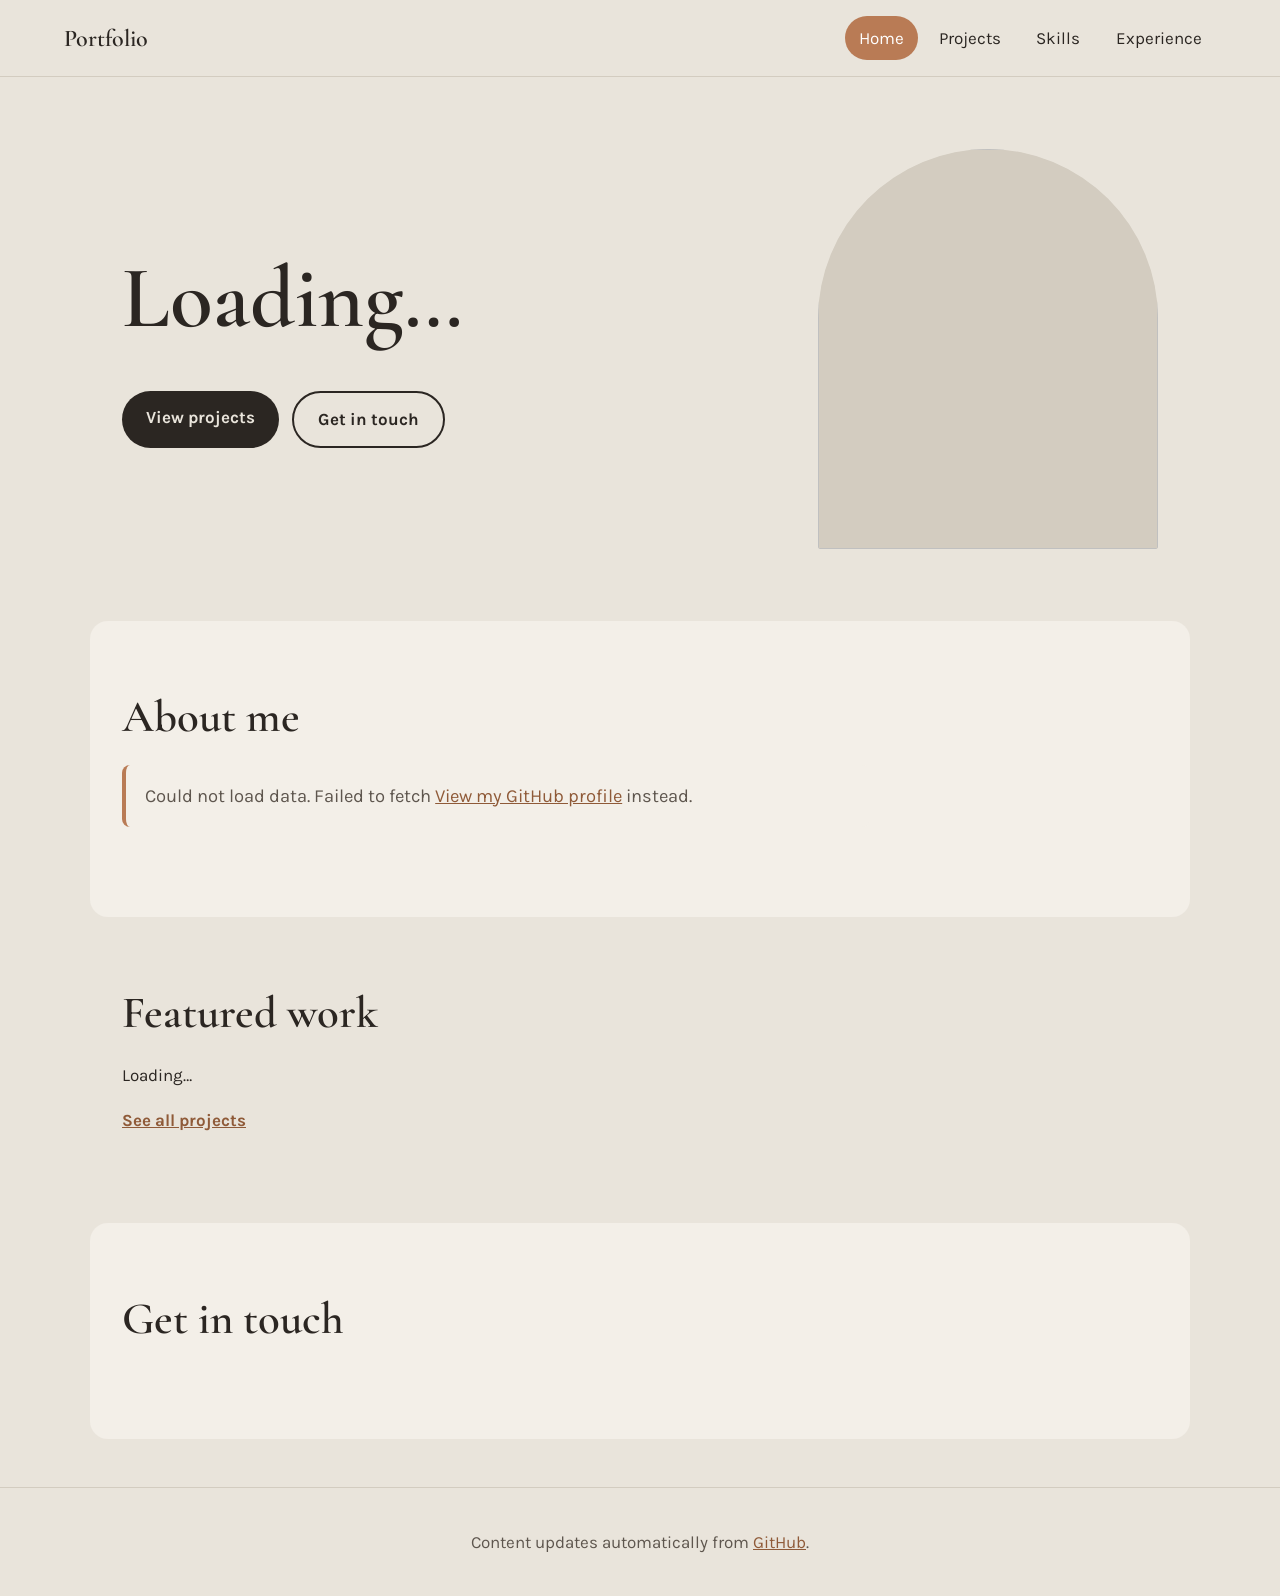
<file: Protfolio/index.html>
<!DOCTYPE html>
<html lang="en">
<head>
<meta charset="UTF-8">
<meta name="viewport" content="width=device-width, initial-scale=1">
<title>Home | Senthil Ganesh Paulraj</title>
<meta name="description" content="Portfolio of Senthil Ganesh Paulraj, built live from GitHub.">
<link rel="preconnect" href="https://fonts.googleapis.com">
<link rel="preconnect" href="https://fonts.gstatic.com" crossorigin>
<link href="https://fonts.googleapis.com/css2?family=Cormorant+Garamond:wght@500;600&family=Karla:wght@400;500;700&display=swap" rel="stylesheet">
<link rel="stylesheet" href="style.css">
</head>
<body data-page="home">
<a class="skip" href="#main">Skip to content</a>
<header class="top">
  <a class="brand" href="index.html" id="brand">Portfolio</a>
  <button class="menu-btn" aria-expanded="false" aria-controls="nav">Menu</button>
  <nav id="nav" aria-label="Main">
    <a href="index.html" data-nav="home">Home</a>
    <a href="projects.html" data-nav="projects">Projects</a>
    <a href="skills.html" data-nav="skills">Skills</a>
    <a href="qualification.html" data-nav="qualification">Experience</a>
  </nav>
</header>
<main id="main">
<section class="hero">
  <div class="hero-text">
    <h1 id="name">Loading…</h1>
    <p class="lead" id="bio"></p>
    <div class="actions"><a class="btn" href="projects.html">View projects</a><a class="btn ghost" href="#contact">Get in touch</a></div>
  </div>
  <img class="arch" id="avatar" alt="" width="320" height="400">
</section>
<section class="band" aria-labelledby="about-h">
  <h2 id="about-h">About me</h2>
  <div class="prose" id="about" aria-live="polite">Loading…</div>
</section>
<section aria-labelledby="feat-h">
  <h2 id="feat-h">Featured work</h2>
  <div class="grid" id="featured">Loading…</div>
  <p><a class="more" href="projects.html">See all projects</a></p>
</section>
<section class="band" aria-labelledby="contact-h" id="contact">
  <h2 id="contact-h">Get in touch</h2>
  <dl class="contact" id="contact-list"></dl>
</section>
</main>
<footer class="foot"><span id="foot-name"></span> Content updates automatically from <a href="https://github.com/senthilganesh-dev">GitHub</a>.</footer>
<script src="script.js"></script>
</body>
</html>
</file>
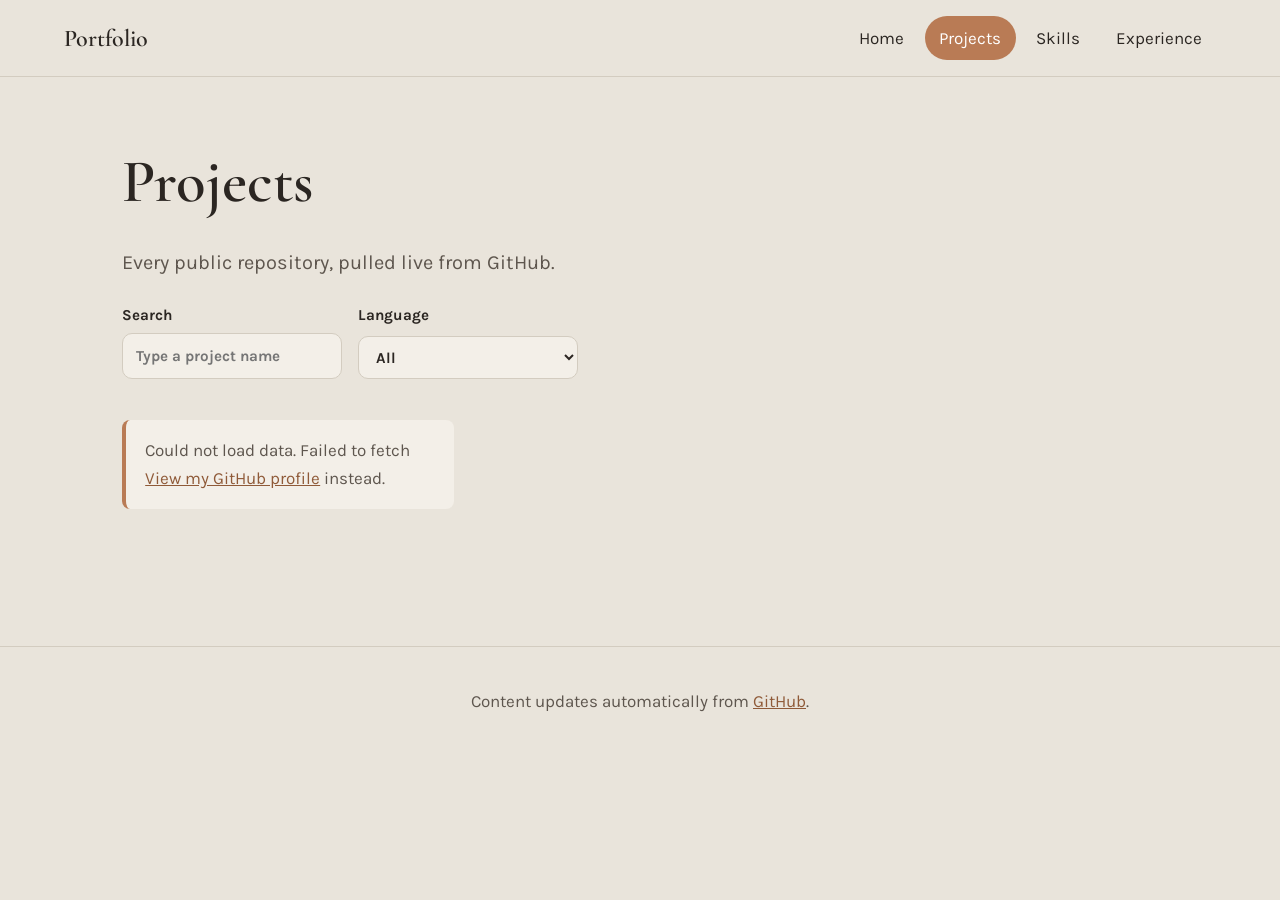
<file: Protfolio/projects.html>
<!DOCTYPE html>
<html lang="en">
<head>
<meta charset="UTF-8">
<meta name="viewport" content="width=device-width, initial-scale=1">
<title>Projects | Senthil Ganesh Paulraj</title>
<meta name="description" content="Portfolio of Senthil Ganesh Paulraj, built live from GitHub.">
<link rel="preconnect" href="https://fonts.googleapis.com">
<link rel="preconnect" href="https://fonts.gstatic.com" crossorigin>
<link href="https://fonts.googleapis.com/css2?family=Cormorant+Garamond:wght@500;600&family=Karla:wght@400;500;700&display=swap" rel="stylesheet">
<link rel="stylesheet" href="style.css">
</head>
<body data-page="projects">
<a class="skip" href="#main">Skip to content</a>
<header class="top">
  <a class="brand" href="index.html" id="brand">Portfolio</a>
  <button class="menu-btn" aria-expanded="false" aria-controls="nav">Menu</button>
  <nav id="nav" aria-label="Main">
    <a href="index.html" data-nav="home">Home</a>
    <a href="projects.html" data-nav="projects">Projects</a>
    <a href="skills.html" data-nav="skills">Skills</a>
    <a href="qualification.html" data-nav="qualification">Experience</a>
  </nav>
</header>
<main id="main">
<section>
  <h1 class="page-h">Projects</h1>
  <p class="lead">Every public repository, pulled live from GitHub.</p>
  <div class="tools">
    <label>Search <input type="search" id="q" placeholder="Type a project name"></label>
    <label>Language <select id="lang"><option value="">All</option></select></label>
  </div>
  <div class="grid" id="projects" aria-live="polite">Loading…</div>
</section>
</main>
<footer class="foot"><span id="foot-name"></span> Content updates automatically from <a href="https://github.com/senthilganesh-dev">GitHub</a>.</footer>
<script src="script.js"></script>
</body>
</html>
</file>
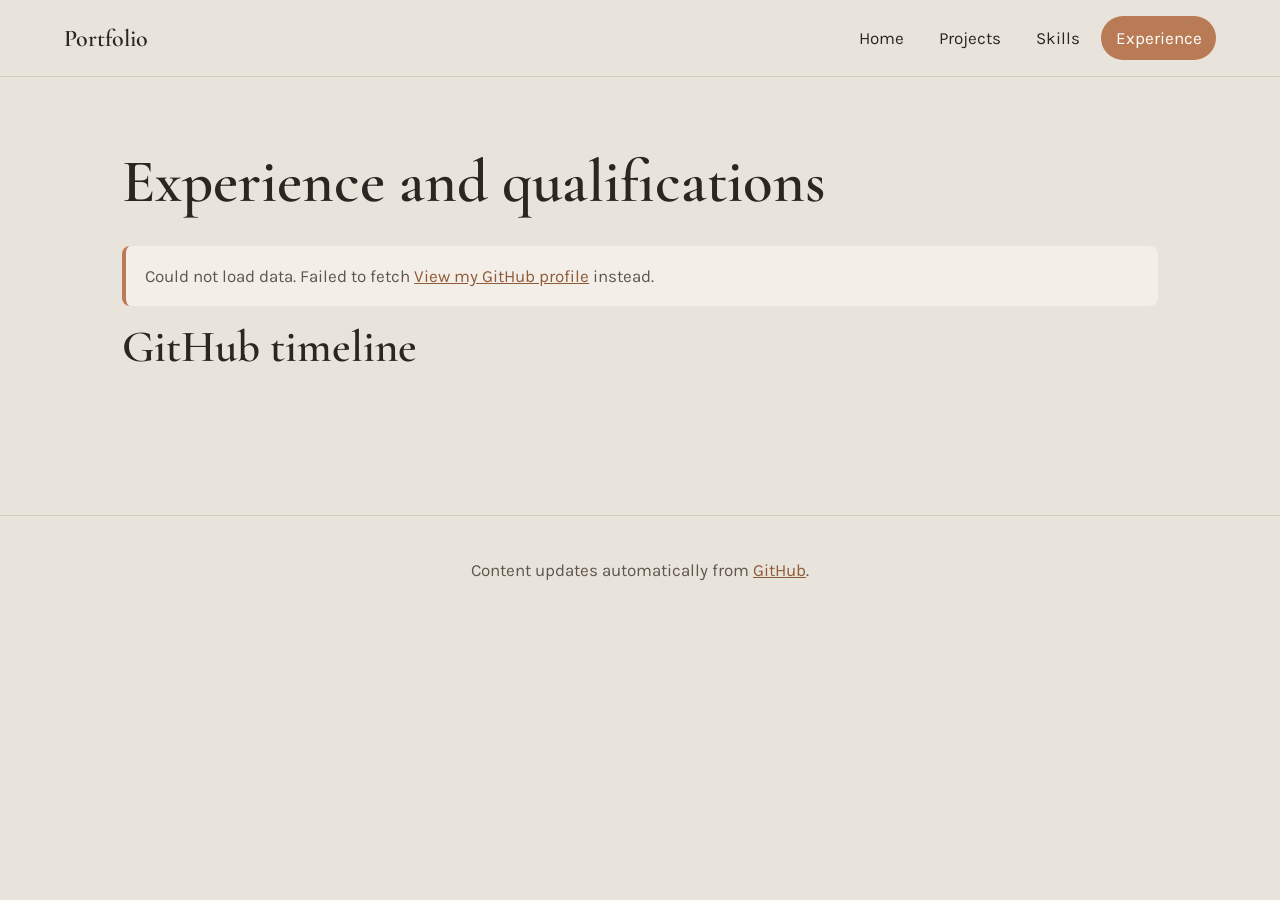
<file: Protfolio/qualification.html>
<!DOCTYPE html>
<html lang="en">
<head>
<meta charset="UTF-8">
<meta name="viewport" content="width=device-width, initial-scale=1">
<title>Experience | Senthil Ganesh Paulraj</title>
<meta name="description" content="Portfolio of Senthil Ganesh Paulraj, built live from GitHub.">
<link rel="preconnect" href="https://fonts.googleapis.com">
<link rel="preconnect" href="https://fonts.gstatic.com" crossorigin>
<link href="https://fonts.googleapis.com/css2?family=Cormorant+Garamond:wght@500;600&family=Karla:wght@400;500;700&display=swap" rel="stylesheet">
<link rel="stylesheet" href="style.css">
</head>
<body data-page="qualification">
<a class="skip" href="#main">Skip to content</a>
<header class="top">
  <a class="brand" href="index.html" id="brand">Portfolio</a>
  <button class="menu-btn" aria-expanded="false" aria-controls="nav">Menu</button>
  <nav id="nav" aria-label="Main">
    <a href="index.html" data-nav="home">Home</a>
    <a href="projects.html" data-nav="projects">Projects</a>
    <a href="skills.html" data-nav="skills">Skills</a>
    <a href="qualification.html" data-nav="qualification">Experience</a>
  </nav>
</header>
<main id="main">
<section>
  <h1 class="page-h">Experience and qualifications</h1>
  <div id="qual" aria-live="polite">Loading…</div>
  <h2>GitHub timeline</h2>
  <ol class="timeline" id="timeline"></ol>
</section>
</main>
<footer class="foot"><span id="foot-name"></span> Content updates automatically from <a href="https://github.com/senthilganesh-dev">GitHub</a>.</footer>
<script src="script.js"></script>
</body>
</html>
</file>
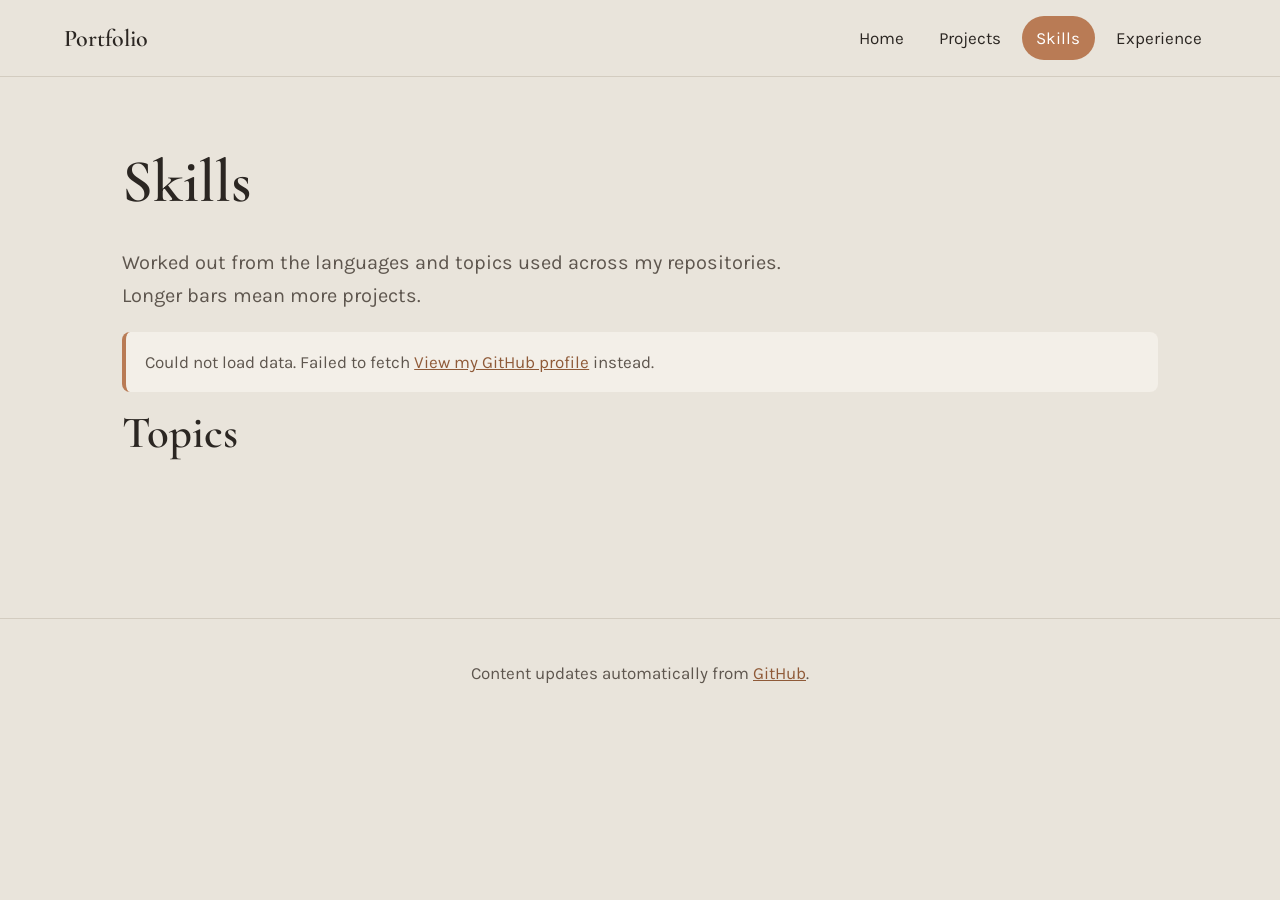
<file: Protfolio/skills.html>
<!DOCTYPE html>
<html lang="en">
<head>
<meta charset="UTF-8">
<meta name="viewport" content="width=device-width, initial-scale=1">
<title>Skills | Senthil Ganesh Paulraj</title>
<meta name="description" content="Portfolio of Senthil Ganesh Paulraj, built live from GitHub.">
<link rel="preconnect" href="https://fonts.googleapis.com">
<link rel="preconnect" href="https://fonts.gstatic.com" crossorigin>
<link href="https://fonts.googleapis.com/css2?family=Cormorant+Garamond:wght@500;600&family=Karla:wght@400;500;700&display=swap" rel="stylesheet">
<link rel="stylesheet" href="style.css">
</head>
<body data-page="skills">
<a class="skip" href="#main">Skip to content</a>
<header class="top">
  <a class="brand" href="index.html" id="brand">Portfolio</a>
  <button class="menu-btn" aria-expanded="false" aria-controls="nav">Menu</button>
  <nav id="nav" aria-label="Main">
    <a href="index.html" data-nav="home">Home</a>
    <a href="projects.html" data-nav="projects">Projects</a>
    <a href="skills.html" data-nav="skills">Skills</a>
    <a href="qualification.html" data-nav="qualification">Experience</a>
  </nav>
</header>
<main id="main">
<section>
  <h1 class="page-h">Skills</h1>
  <p class="lead">Worked out from the languages and topics used across my repositories. Longer bars mean more projects.</p>
  <div id="skills" aria-live="polite">Loading…</div>
  <h2>Topics</h2>
  <ul class="tags" id="topics"></ul>
</section>
</main>
<footer class="foot"><span id="foot-name"></span> Content updates automatically from <a href="https://github.com/senthilganesh-dev">GitHub</a>.</footer>
<script src="script.js"></script>
</body>
</html>
</file>
<file: Protfolio/style.css>
:root{--bg:#e9e4db;--card:#f3efe8;--ink:#2b2622;--muted:#5e564e;--accent:#b97b55;--accent-d:#8f5a38;--line:#d3ccc0;--r:18px;--serif:"Cormorant Garamond",Georgia,serif;--sans:Karla,system-ui,sans-serif}
@media(prefers-color-scheme:dark){:root{--bg:#1f1b18;--card:#2a2521;--ink:#f1ebe2;--muted:#b9afa3;--accent:#d49a74;--accent-d:#e3b393;--line:#40382f}}
*{box-sizing:border-box}
html{scroll-behavior:smooth}
@media(prefers-reduced-motion:reduce){html{scroll-behavior:auto}*{transition:none!important}}
body{margin:0;background:var(--bg);color:var(--ink);font:1.0625rem/1.65 var(--sans)}
h1,h2,h3{font-family:var(--serif);font-weight:600;line-height:1.1;margin:0 0 .5em}
h1{font-size:clamp(3rem,8vw,5.5rem)}
.page-h{font-size:clamp(2.4rem,6vw,3.8rem)}
h2{font-size:clamp(2rem,4.5vw,2.8rem);color:var(--ink)}
h3{font-size:1.6rem}
a{color:var(--accent-d)}
:focus-visible{outline:3px solid var(--accent);outline-offset:3px;border-radius:4px}
.skip{position:absolute;left:-999px;background:var(--ink);color:var(--bg);padding:.6rem 1rem;z-index:20}
.skip:focus{left:1rem;top:1rem}
.top{display:flex;align-items:center;justify-content:space-between;gap:1rem;padding:1rem clamp(1rem,5vw,4rem);position:sticky;top:0;background:var(--bg);border-bottom:1px solid var(--line);z-index:10}
.brand{font:600 1.5rem var(--serif);color:var(--ink);text-decoration:none}
nav{display:flex;gap:.4rem}
nav a{color:var(--ink);text-decoration:none;padding:.5rem .9rem;border-radius:99px}
nav a:hover{background:var(--card)}
nav a[aria-current=page]{background:var(--accent);color:#fff}
.menu-btn{display:none;font:inherit;background:var(--card);color:var(--ink);border:1px solid var(--line);border-radius:99px;padding:.5rem 1rem;cursor:pointer}
main{max-width:1100px;margin:auto;padding:0 clamp(1rem,5vw,2rem)}
section{padding:clamp(2.5rem,6vw,4.5rem) 0}
.band{background:var(--card);margin:0 calc(-1*clamp(1rem,5vw,2rem));padding-left:clamp(1rem,5vw,2rem);padding-right:clamp(1rem,5vw,2rem);border-radius:var(--r)}
.hero{display:grid;grid-template-columns:1.3fr 1fr;gap:3rem;align-items:center}
.hero h1 span{color:var(--accent)}
.lead{font-size:1.25rem;color:var(--muted);max-width:55ch}
.arch{width:100%;max-width:340px;aspect-ratio:4/5;object-fit:cover;border-radius:999px 999px 14px 14px;background:var(--line);justify-self:end}
.actions{display:flex;flex-wrap:wrap;gap:.8rem;margin-top:1.5rem}
.btn{display:inline-block;background:var(--ink);color:var(--bg);padding:.8rem 1.5rem;border-radius:99px;text-decoration:none;font-weight:700;transition:background .2s}
.btn:hover{background:var(--accent-d);color:#fff}
.btn.ghost{background:transparent;color:var(--ink);border:2px solid var(--ink)}
.btn.ghost:hover{background:var(--ink);color:var(--bg)}
.more{font-weight:700}
.prose{max-width:68ch;font-size:1.15rem}
.prose ul{padding-left:1.2rem}
.grid{display:grid;grid-template-columns:repeat(auto-fill,minmax(280px,1fr));gap:1.25rem}
.card{background:var(--card);border:1px solid var(--line);border-radius:var(--r);padding:1.4rem;display:flex;flex-direction:column;gap:.6rem}
.band .card{background:var(--bg)}
.card h3{margin:0}
.card p{margin:0;color:var(--muted)}
.card .meta{margin-top:auto;display:flex;flex-wrap:wrap;gap:.5rem 1rem;font-size:.95rem;color:var(--muted)}
.card .links{display:flex;gap:1rem;font-weight:700}
.tools{display:flex;flex-wrap:wrap;gap:1rem;margin:1.5rem 0}
.tools label{display:grid;gap:.3rem;font-weight:700;font-size:.95rem}
input,select{font:inherit;padding:.6rem .8rem;border:1px solid var(--line);border-radius:10px;background:var(--card);color:var(--ink);min-width:220px}
.bar{display:grid;grid-template-columns:130px 1fr 3.5rem;gap:1rem;align-items:center;margin:.7rem 0}
.bar .track{height:12px;background:var(--line);border-radius:9px;overflow:hidden}
.bar .fill{height:100%;background:var(--accent);border-radius:9px}
.tags{list-style:none;padding:0;display:flex;flex-wrap:wrap;gap:.6rem}
.tags li{background:var(--card);border:1px solid var(--line);padding:.3rem .9rem;border-radius:99px}
.contact{display:grid;grid-template-columns:max-content 1fr;gap:.6rem 1.5rem;margin:0}
.contact dt{color:var(--accent-d);font-weight:700}
.contact dd{margin:0}
.timeline{list-style:none;padding:0 0 0 1.5rem;border-left:2px solid var(--accent)}
.timeline li{margin:0 0 1.4rem;position:relative}
.timeline li::before{content:"";position:absolute;left:-1.95rem;top:.5rem;width:12px;height:12px;border-radius:50%;background:var(--accent)}
.timeline time{font-weight:700;color:var(--accent-d)}
.note{background:var(--card);border-left:4px solid var(--accent);padding:1rem 1.2rem;border-radius:8px;color:var(--muted)}
.foot{text-align:center;padding:2.5rem 1rem;color:var(--muted);border-top:1px solid var(--line);margin-top:3rem}
@media(max-width:760px){
 .hero{grid-template-columns:1fr}.arch{order:-1;justify-self:start;max-width:240px}
 .menu-btn{display:block}
 nav{display:none;position:absolute;top:100%;left:0;right:0;flex-direction:column;background:var(--bg);padding:.8rem 1rem 1rem;border-bottom:1px solid var(--line)}
 nav.open{display:flex}
 .bar{grid-template-columns:90px 1fr 3rem}
}
</file>
